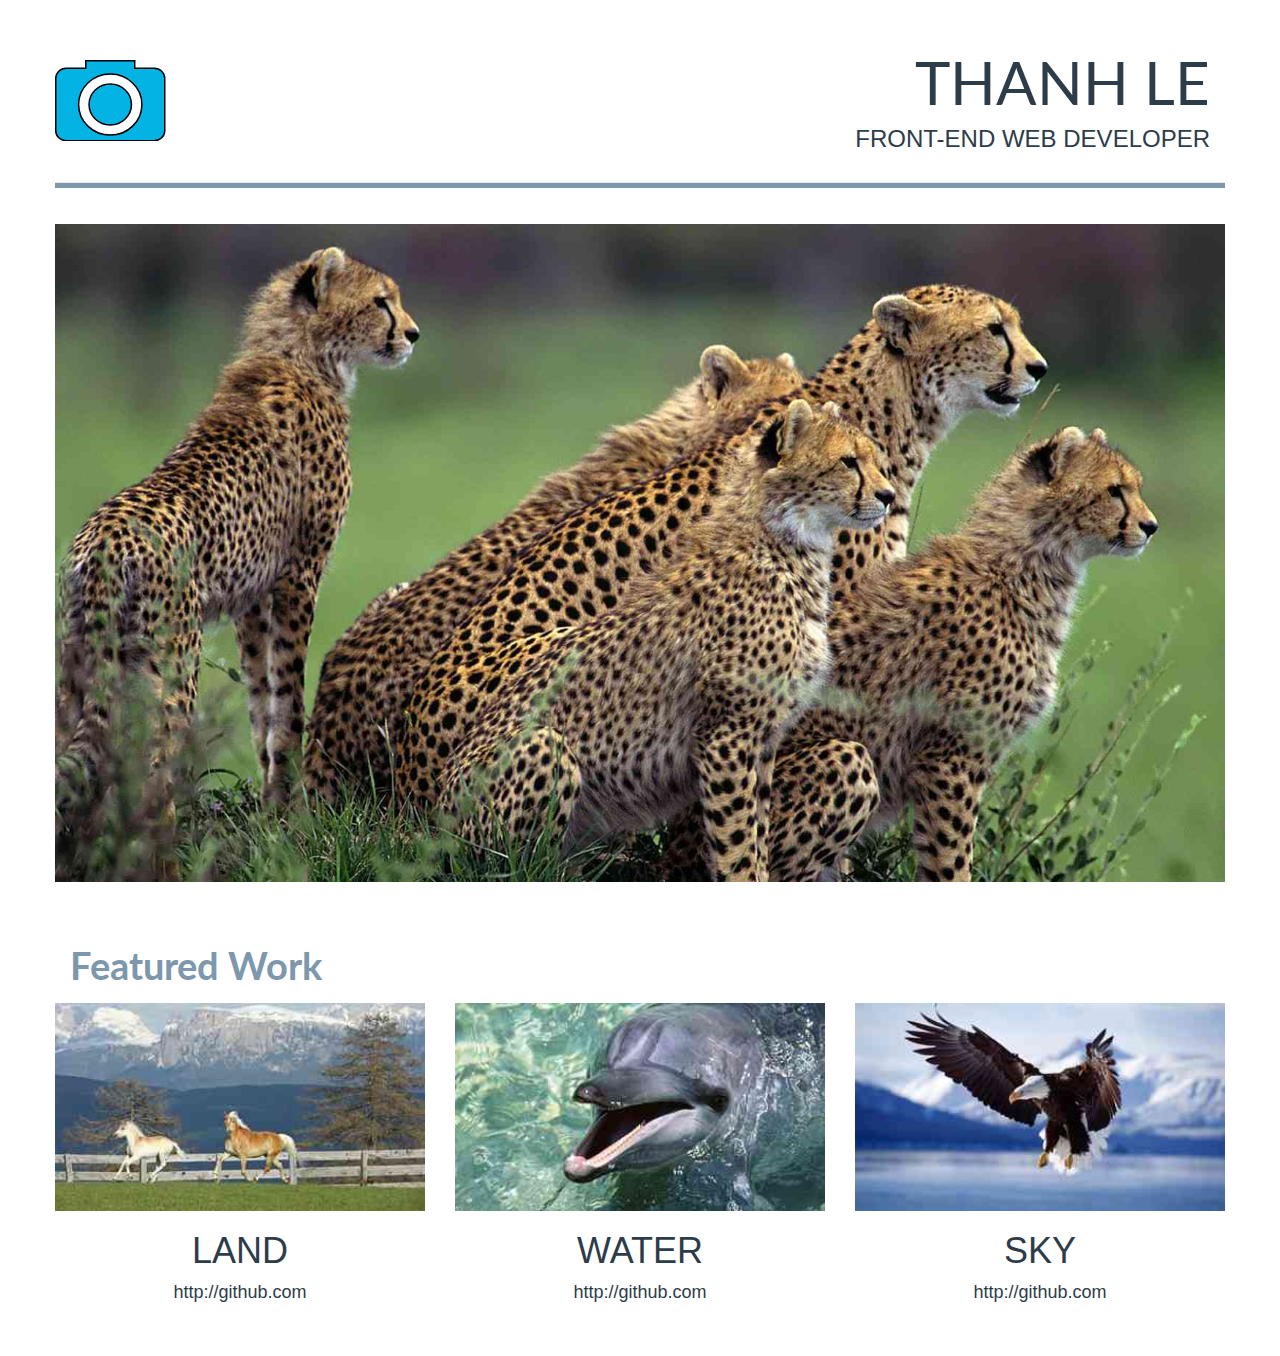
<file: Project-Portfolio/index.html>
<!DOCTYPE html>
<html lang="en">
<head>
  <title>Thanh's Portfolio</title>
	<meta charset="utf-8"/>
  <meta name="viewport" content="width=device-width, initial-scale=1.0">
	<link href="https://fonts.googleapis.com/css?family=Lato:300" rel="stylesheet">
	<link rel="stylesheet" href="css/bootstrap.min.css"/>
	<link rel="stylesheet" href="css/main.css"/>
</head>
<body>
  <div class="container">

    <!-- Header -->
    <header class="row header">
      <section class="logo col-md-6">
        <svg width="111" height="81" xmlns="http://www.w3.org/2000/svg">
         <!-- Created with Method Draw - http://github.com/duopixel/Method-Draw/ -->
         <g>
          <title>background</title>
          <rect fill="#fff" id="canvas_background" height="83" width="113" y="-1" x="-1"/>
          <g display="none" overflow="visible" id="canvasGrid">
           <rect fill="url(#gridpattern)" stroke-width="0" y="0" x="0" height="100%" width="100%"/>
          </g>
         </g>
         <g>
          <title>Layer 1</title>
          <path stroke="#000" id="svg_1" d="m99.306901,8.309056l-19.580841,0l0,-7.559055l-48.952101,0l0,7.559055l-19.580841,0c-5.764599,0 -10.443115,4.515276 -10.443115,10.07874l0,52.283464c0,5.563464 4.678516,10.07874 10.443115,10.07874l88.113783,0c5.764599,0 10.443115,-4.515276 10.443115,-10.07874l0,-52.283464c0,-5.563464 -4.678516,-10.07874 -10.443115,-10.07874zm-44.059502,66.766613c-17.450445,0 -31.642638,-13.702047 -31.642638,-30.543621c0,-16.841574 14.192193,-30.548661 31.642638,-30.548661s31.653082,13.707086 31.653082,30.548661c0,16.841574 -14.207858,30.543621 -31.653082,30.543621zm0,-51.018582c-11.717175,0 -21.209967,9.166614 -21.209967,20.469921c0,11.308346 9.498013,20.469921 21.209967,20.469921c11.717175,0 21.209967,-9.161575 21.209967,-20.469921c0.005222,-11.303307 -9.48757,-20.469921 -21.209967,-20.469921z" stroke-width="1.5" fill="#02b3e4"/>
         </g>
        </svg>
      </section>
      <section class="subject col-md-6">
        <span class="name">Thanh Le</span>
        <h3 class="skill">Front-end Web Developer</h3>
      </section>
    </header>

    <!-- Horizontal bar -->
    <hr class="horizontal_bar">

    <!-- Large Img - https://newevolutiondesigns.com/75-free-hd-animals-backgrounds -->
    <section class="row">
      <picture class="col-md-12 large_img">
        <source srcset="img/wildcats-350_2x.jpg" media="(max-width: 412px)">
        <source srcset="img/wildcats-1600_2x.jpg">
        <img class="img-responsive" src="img/wildcats-1600_2x.jpg" alt="Wild Cats">
      </picture>
    </section>

    <!-- Featured work -->
    <section class="row featured-work-title">
      <span class="featured-work-text col-md-12">Featured Work</span>
    </section>
    <section class="row text-center">
      <section class="col-sm-4 fw-item fw-item-left">
        <img class="img-responsive" src="img/newevolutiondesigns_horses-350_2x.jpg" alt="horses">
        <h1>LAND</h1>
        <p class="github_link">http://github.com</p>
      </section>
      <section class="col-sm-4 fw-item fw-item-middle">
				<img class="img-responsive" src="img/newevolutiondesigns_fish2-350_2x.jpg" alt="dolphins">
        <h1>WATER</h1>
        <p class="github_link">http://github.com</p>
      </section>
      <section class="col-sm-4 fw-item fw-item-right">
        <img class="img-responsive" src="img/newevolutiondesigns_eagle-350_2x.jpg" alt="eagle">
        <h1>SKY</h1>
        <p class="github_link">http://github.com</p>
      </section>
    </section>

    <!-- Footer -->
    <footer class="footer">
    </footer>
  </div>
</body>
</html>
</file>
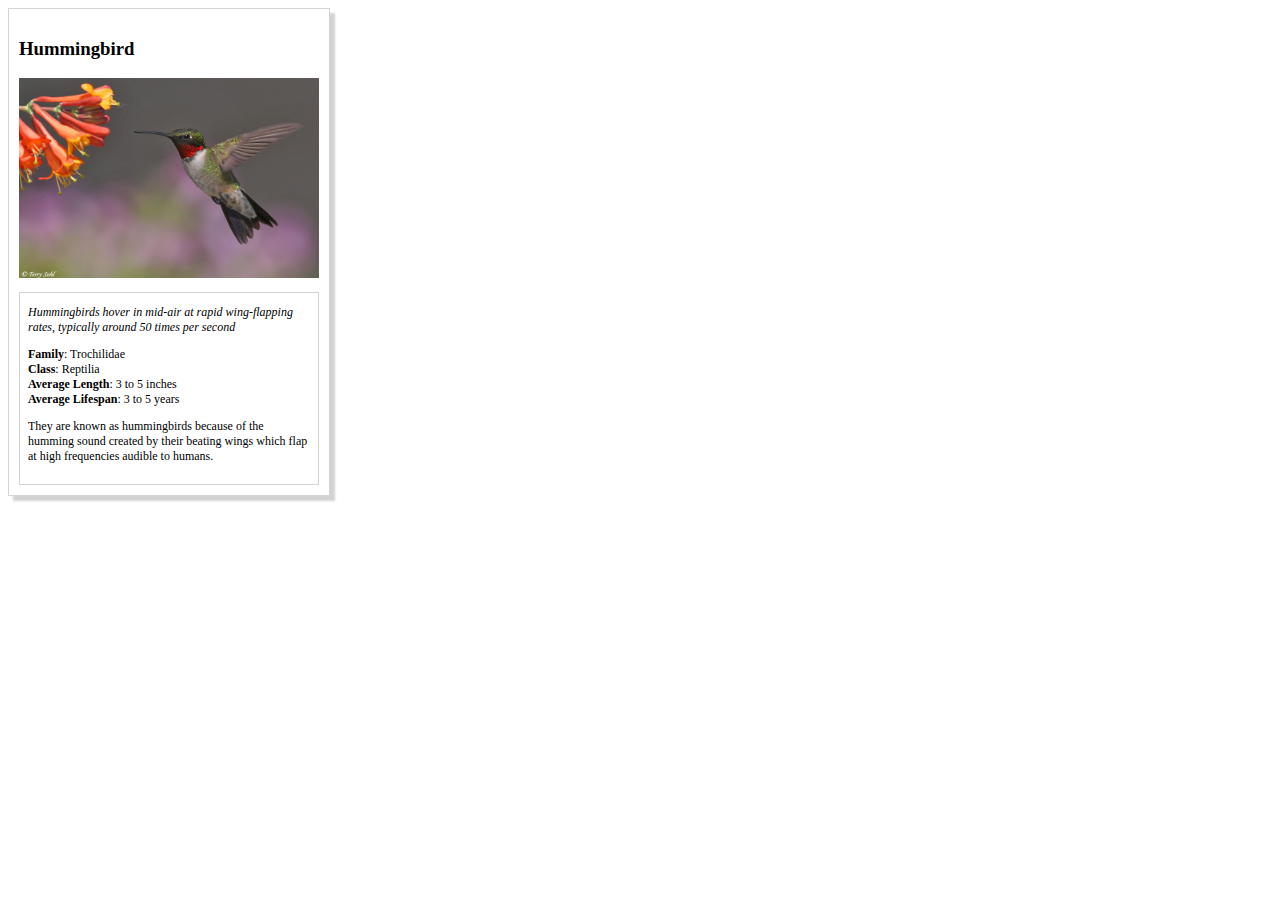
<file: AnimalTradingCards/card.html>
<!DOCTYPE html>
<html>
<head>
	<meta charset="utf-8">
	<title>Animal Trading Cards</title>
	<link href="styles.css" rel="stylesheet">
</head>
<body>
	<div class="card">
		<!-- your favorite animal's name goes here -->
		<h3>Hummingbird</h3>
		<!-- your favorite animal's image goes here -->
		<img class="image" src="ruby_throated_hummingbird_3.jpg" alt="Hummingbird">
		<div class="info">
			<!-- your favorite animal's interesting fact goes here -->
			<p class="interesting-fact">Hummingbirds hover in mid-air at rapid wing-flapping rates, typically around 50 times per second</p>
			<ul class="plain-list">
				<!-- your favorite animal's list items go here -->
				<li><span class="label">Family</span>: Trochilidae</li>
				<li><span class="label">Class</span>: Reptilia</li>
				<li><span class="label">Average Length</span>: 3 to 5 inches</li>
				<li><span class="label">Average Lifespan</span>: 3 to 5 years</li>
			</ul>
			<!-- your favorite animal's description goes here -->
			<p>They are known as hummingbirds because of the humming sound created by their beating wings which flap at high frequencies audible to humans.</p>
		</div>
	</div>
</body>
</html>
</file>
<file: Project-Portfolio/css/main.css>
* {
  max-width: 100%;
  color: #2d3c49;
}

.container {
  padding: 0;
}

.row,
.skill {
  margin: 0;
}

.header {
  margin-top: 40px;
  margin-bottom: 30px;
}

.logo {
  padding: 0;
  margin-top: 20px;
}

.subject {
  text-align: right;
  text-transform: uppercase;
}

.name {
  font-family: "Lato", sans-serif;
  font-size: 60px;
  margin-bottom: 0;
}  

.horizontal_bar {
  height: 5px;
  background-color: #7d97ad;
}

.large_img {
  /* <img src="http://placehold.it/1100x450"> */
  /* overflow: hidden; */
  max-width: 100%;
  margin: 16px 0px 36px 0px;  /* margin: top right bottom left */
  padding: 0;
  position: relative;
}

.featured-work-title {
  margin-top: 20px;
  margin-bottom: 10px;
}

.featured-work-text {
  color: #7d97ad;
  font-family: "Lato", sans-serif;
  font-size: 38px;
  font-weight: 700;
}

.github_link {
  font-size: 18px;
  font-weight: 400;
}

.fw-item {
  padding: 0;
}

.fw-item-left {
  padding-right: 20px;
}

.fw-item-middle {
  padding-left: 10px;
  padding-right: 10px;
}

.fw-item-right {
  padding-left: 20px;
}

@media screen and (max-width: 414px) {
  .fw-item-left,
  .fw-item-middle,
  .fw-item-right,
  picture {
    padding: 0;
  }
}

@media screen and (max-width: 768px) {
  .heading,
  .large_img {
    margin-top: 0;
  }

  .logo,
  .subject,
  .featured-work-title {
    margin-top: 0;
    text-align: center;
    padding: 0;
  }
}

.footer {
  margin-bottom: 40px;
}

.img-responsive {
  width: 100%;
}
</file>
<file: AnimalTradingCards/styles.css>
/* add your CSS here */
.card {
	width: 300px;
	border: 1px solid gray;
	border-color: #d3d3d3;
	padding: 10px;
	box-shadow: 5px 5px 2px #d3d3d3;
}

.image {
	width: 300px;
	height: 200px;
}

.info {
	font-size: 12px;
	border: 1px solid gray;
	border-color: #d3d3d3;
	padding: 8px;
	padding-top: 0px;
	margin-top: 10px;
}

.plain-list {
	list-style-type: none;
	padding-left: 0;
}

.label {
	font-weight: bold;
}

.interesting-fact {
	font-style: italic;
}
</file>
